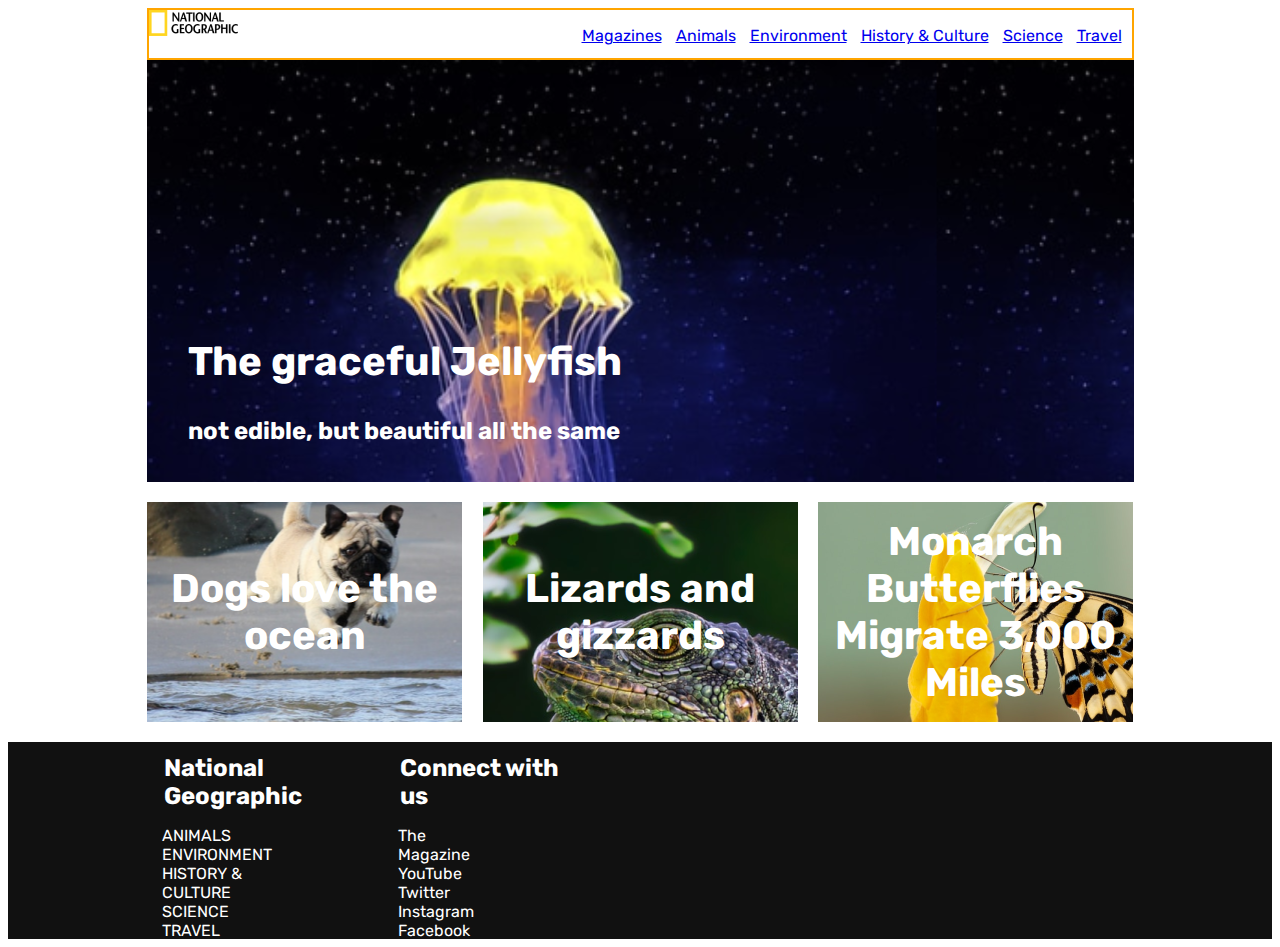
<file: index.html>
<!DOCTYPE html>
<html lang="en">
  <head>
    <meta charset="UTF-8" />
    <meta http-equiv="X-UA-Compatible" content="IE=edge" />
    <meta name="viewport" content="width=device-width, initial-scale=1.0" />
    <link
      rel="stylesheet"
      href="https://cdnjs.cloudflare.com/ajax/libs/font-awesome/5.15.4/css/all.min.css"
      integrity="sha512-1ycn6IcaQQ40/MKBW2W4Rhis/DbILU74C1vSrLJxCq57o941Ym01SwNsOMqvEBFlcgUa6xLiPY/NS5R+E6ztJQ=="
      crossorigin="anonymous"
      referrerpolicy="no-referrer"
    />
    <link rel="preconnect" href="https://fonts.googleapis.com">
    <link rel="preconnect" href="https://fonts.gstatic.com" crossorigin>
    <link href="https://fonts.googleapis.com/css2?family=Rubik&display=swap" rel="stylesheet">  
    <link rel="stylesheet" href="./css/styles.css" />
    <title>Document</title>
  </head>
  <body>
    <div class="inner">
      <header>
        <nav class="navigation">
          <img src="./img/logo.png" alt="">
          <label for="hamburger-menu">
            <span class="sr-only"> Hamburger menu</span>
            <i class="hbm fas fa-bars"></i>
          </label>
          <input id="hamburger-menu" type="checkbox" />

          <ul class="app-navigation-drawer">
            <li>
              <a href="#">Magazines</a>
            </li>
            <li>
              <a href="#">Animals</a>
            </li>
            <li>
              <a href="#">Environment</a>
            </li>
            <li>
              <a href="#">History & Culture</a>
            </li>
            <li>
              <a href="#">Science</a>
            </li>
            <li>
              <a href="#">Travel</a>
            </li>
          </ul>
        </nav>
      </header>
    </div>

    <div class="inner">
      <section class="hero-banner">
        <h1 class="hero-heading">The graceful Jellyfish</h1>
        <h4 class="hero-heading">not edible, but beautiful all the same</h4>
      </section>
    </div>

    <section class="clearfix">
      <div class="inner">
        <div class="cta">          
          <h1 class="cta1-heading">Dogs love the ocean</h1>
          
        </div>
        <div class="cta">
          <h1 class="cta1-heading">Lizards and gizzards</h1>
          
        </div>
        <div class="cta">
          <h1 class="cta1-heading">
            Monarch Butterflies
            Migrate 3,000 Miles
            
          </h2>
        </div>
      </div>
    </section>

    <section class="footer-background">
      <div class="inner">
        <div class="footer">
          <div class="foot-first">
            <h4>National Geographic</h4>
            <ul>
              <li>ANIMALS</li>
              <li>ENVIRONMENT</li>
              <li>HISTORY & CULTURE</li>
              <li>SCIENCE</li>
              <li>TRAVEL</li>
            </ul>
          </div>
          <div class="foot-second">
            <h4>Connect with us</h4>
            <ul>
              <li>The Magazine</li>
              <li>YouTube</li>
              <li>Twitter</li>
              <li>Instagram</li>
              <li>Facebook</li>
            </ul>
          </div>
        </div>
      </div>
    </section>
  </body>
</html>
</file>
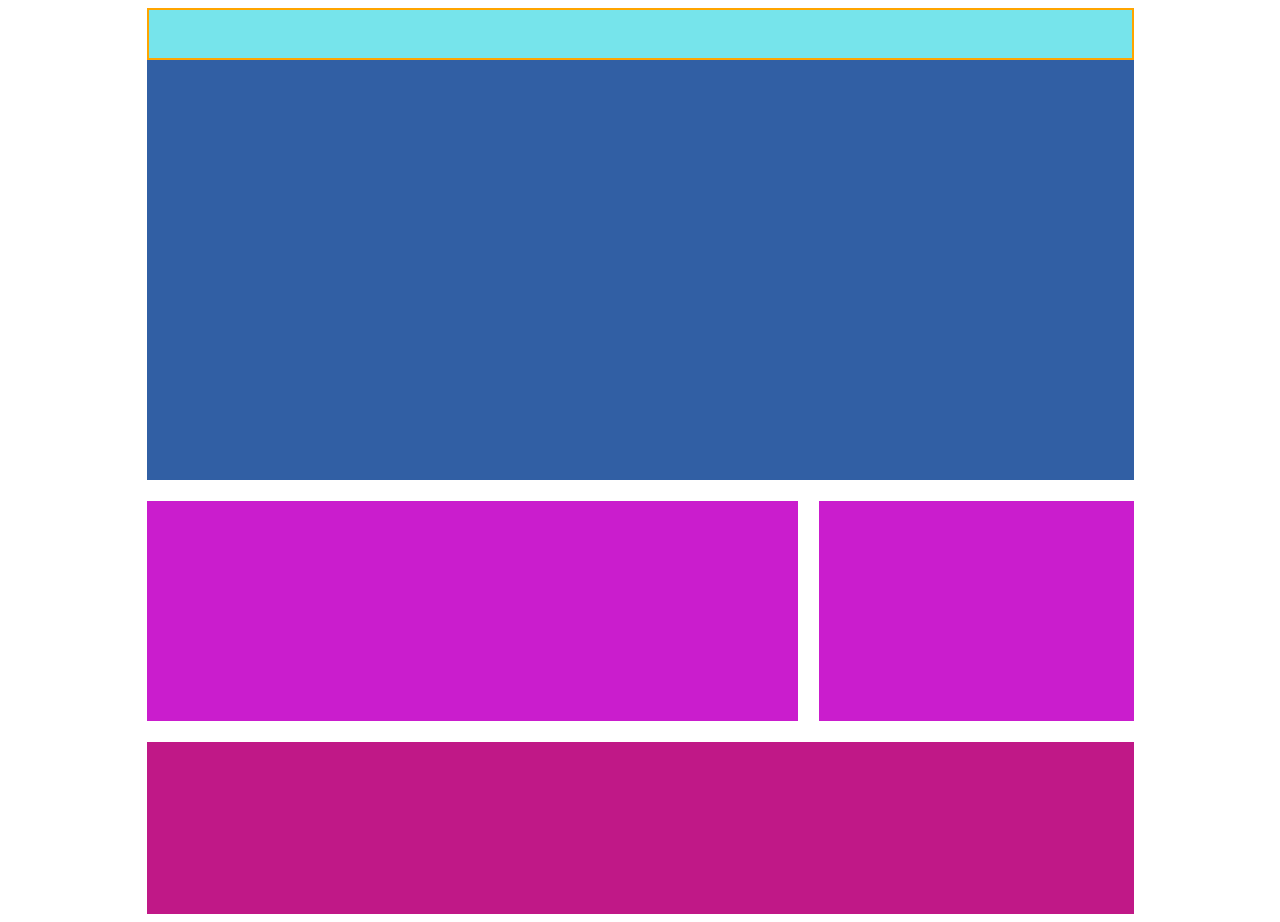
<file: practice2.html>
<!DOCTYPE html>
<html lang="en">
  <head>
    <meta charset="UTF-8" />
    <meta http-equiv="X-UA-Compatible" content="IE=edge" />
    <meta name="viewport" content="width=device-width, initial-scale=1.0" />
    <link rel="stylesheet" href="./css/styles2.css" />
    <title>Document</title>
  </head>
  <body>
    <div class="inner">
      <header></header>
    </div>

    <div class="inner">
      <section class="hero-banner"></section>
    </div>

    <div class="inner">
      <div class="cta-features">
        <div class="cta"></div>
        <div class="cta"></div>
      </div>
    </div>

    <section>
      <div class="inner">
        <div class="footer"></div>
      </div>
    </section>
  </body>
</html>
</file>
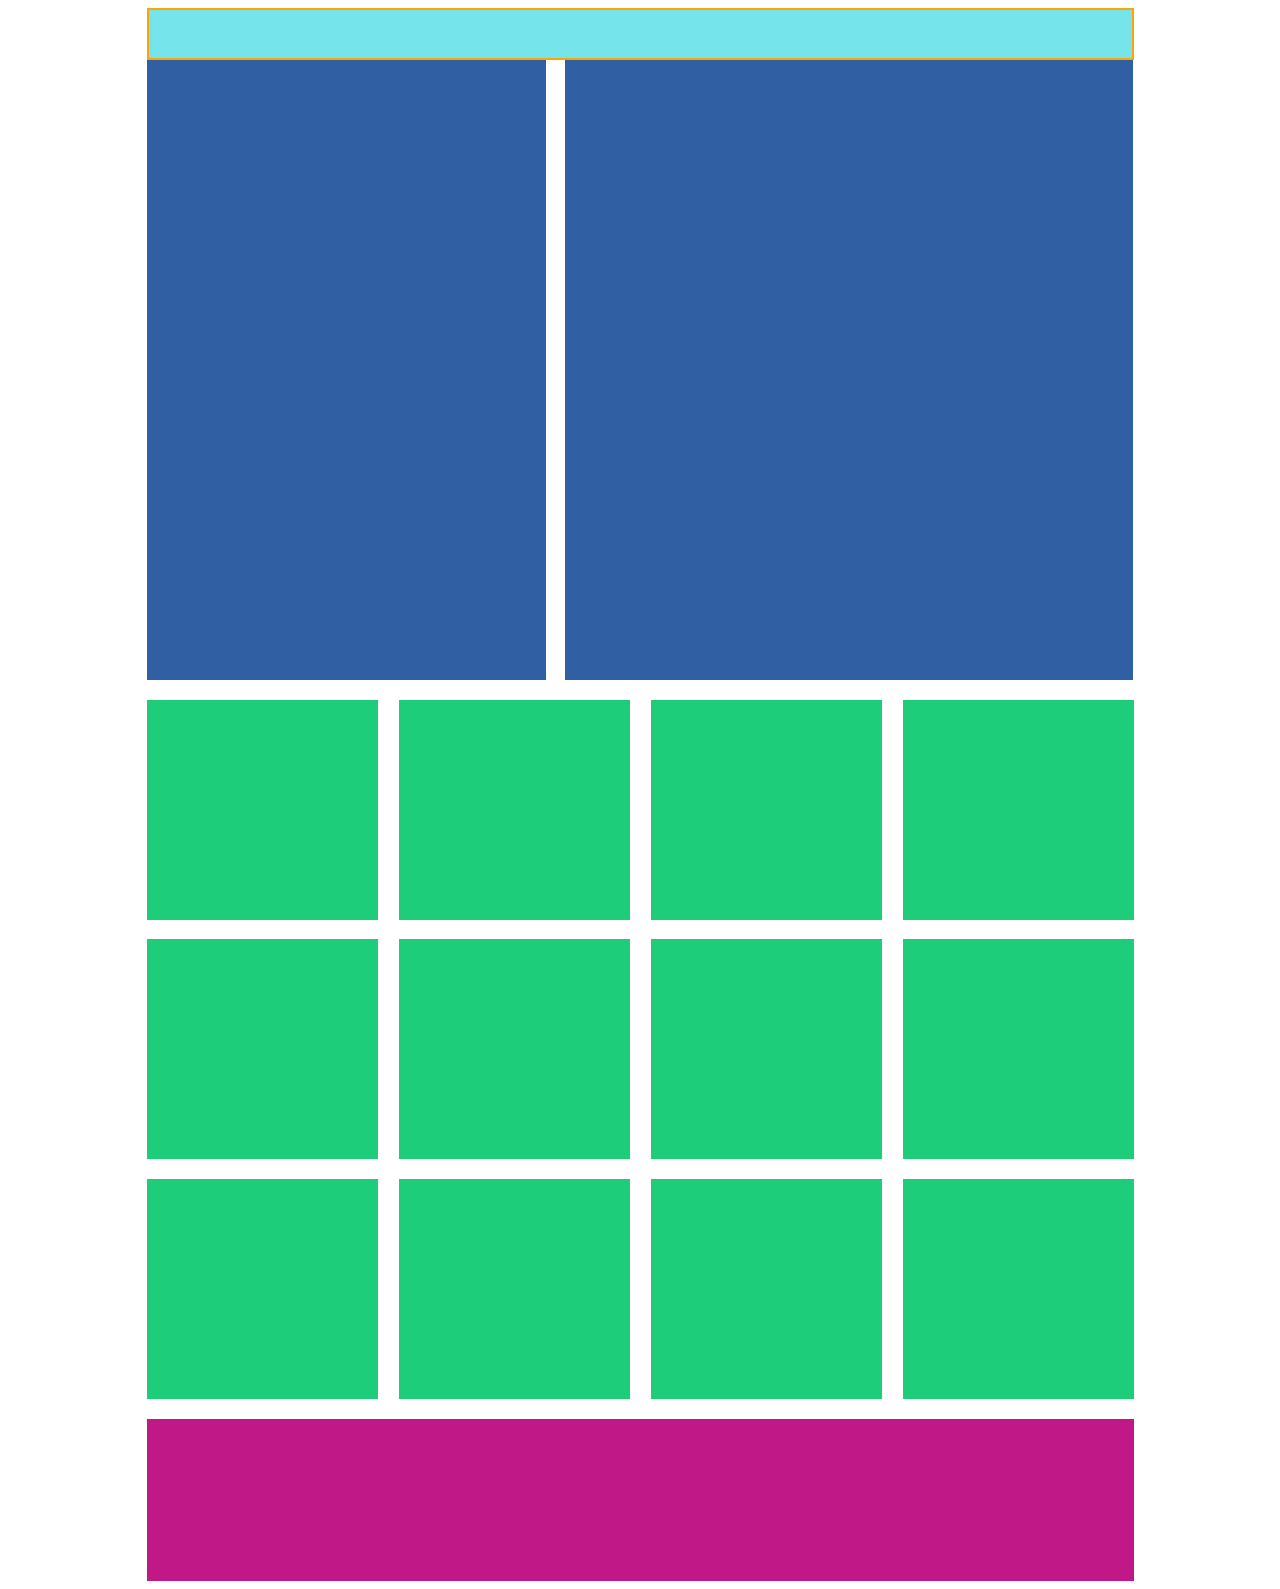
<file: practice3.html>
<!DOCTYPE html>
<html lang="en">
  <head>
    <meta charset="UTF-8" />
    <meta http-equiv="X-UA-Compatible" content="IE=edge" />
    <meta name="viewport" content="width=device-width, initial-scale=1.0" />
    <link rel="stylesheet" href="./css/styles3.css" />
    <title>Document</title>
  </head>
  <body>
    <div class="inner">
      <header></header>
    </div>

    <div class="inner">
      <section class="hero-banner"></section>
      <section class="hero-banner"></section>
    </div>

    <section class="clearfix">
      <div class="inner">
        <div class="img"></div>
        <div class="img"></div>
        <div class="img"></div>
        <div class="img"></div>

        <div class="img"></div>
        <div class="img"></div>
        <div class="img"></div>
        <div class="img"></div>

        <div class="img"></div>
        <div class="img"></div>
        <div class="img"></div>
        <div class="img"></div>
      </div>
    </section>

    <section>
      <div class="inner">
        <div class="footer"></div>
      </div>
    </section>
  </body>
</html>
</file>
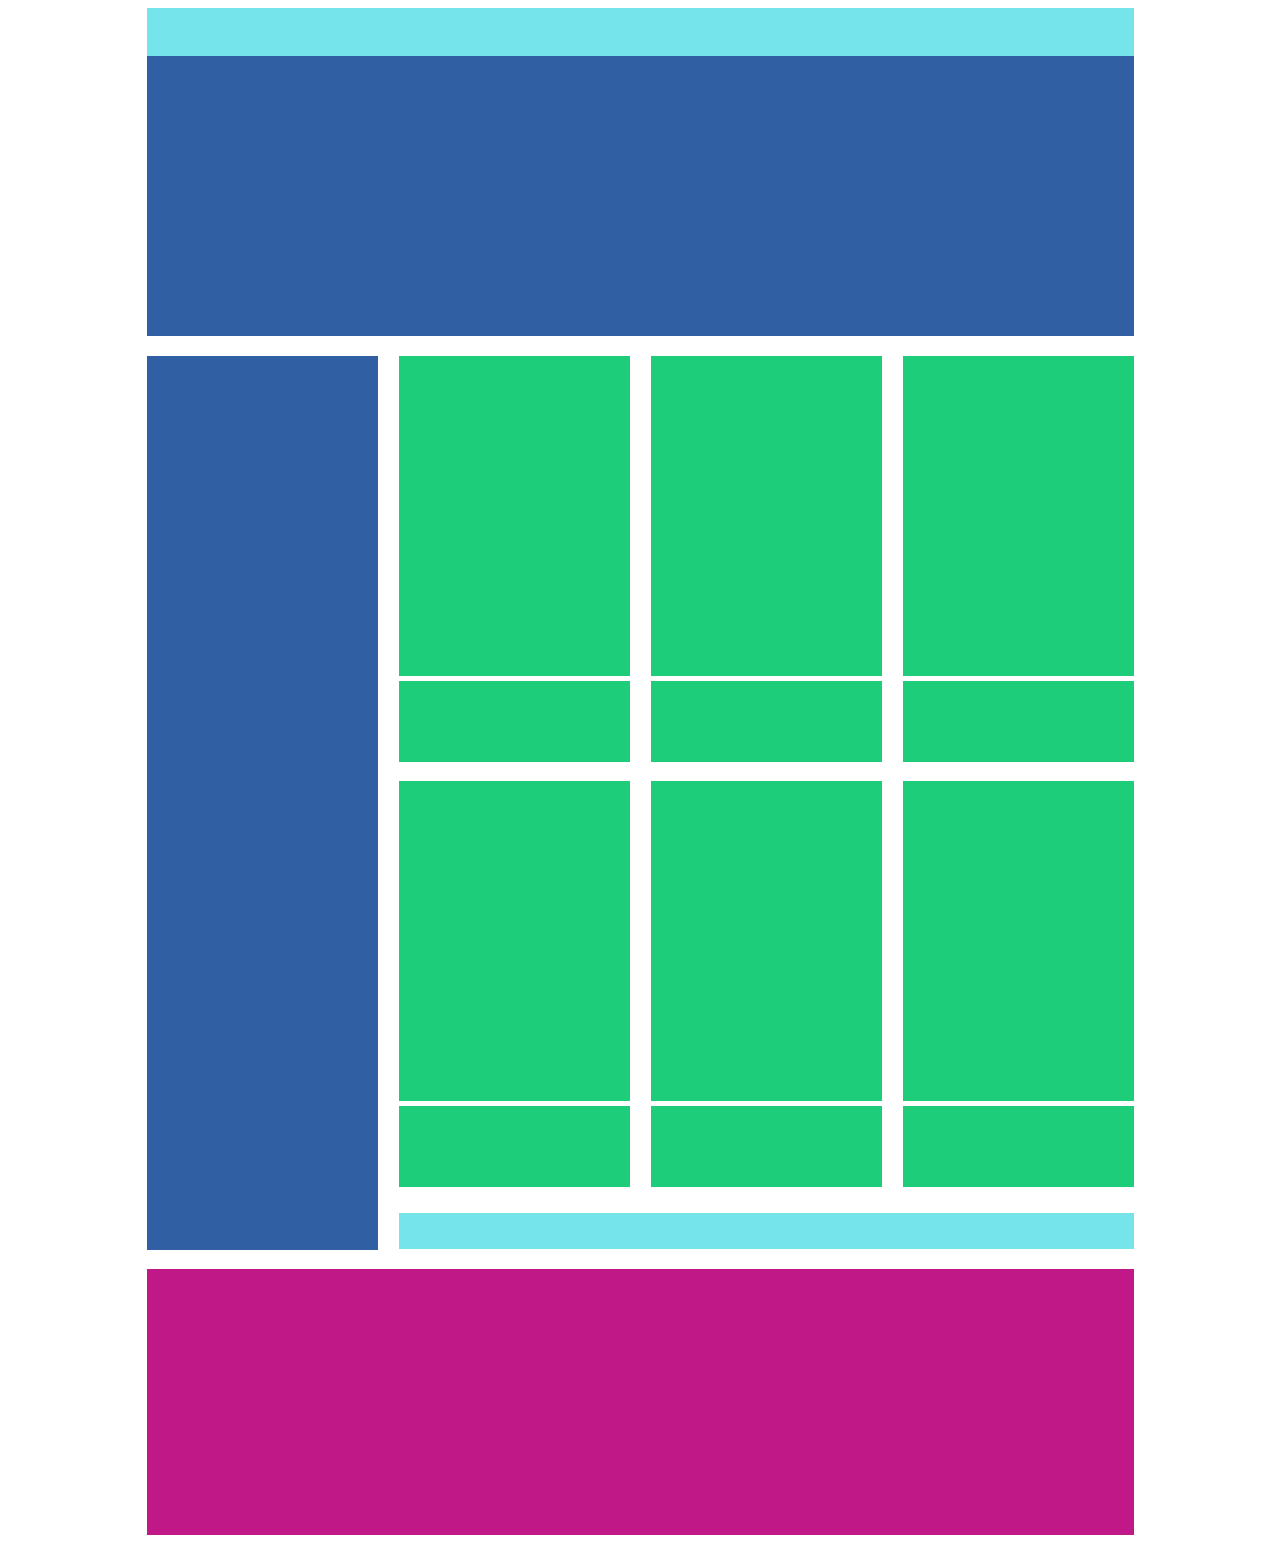
<file: practice4.html>
<!DOCTYPE html>
<html lang="en">
  <head>
    <meta charset="UTF-8" />
    <meta http-equiv="X-UA-Compatible" content="IE=edge" />
    <meta name="viewport" content="width=device-width, initial-scale=1.0" />
    <link rel="stylesheet" href="./css/styles4.css" />
    <title>Document</title>
  </head>
  <body>
    <div class="inner">
      <header></header>
    </div>

    <div class="inner">
      <section class="hero-banner"></section>
      <section class="hero-banner"></section>
    </div>

    <section class="clearfix">
      <div class="inner">
        <div class="img"></div>
        <div class="img"></div>
        <div class="img"></div>

        <div class="img"></div>
        <div class="img"></div>
        <div class="img"></div>

        <div class="img"></div>
        <div class="img"></div>
        <div class="img"></div>

        <div class="img"></div>
        <div class="img"></div>
        <div class="img"></div>
      </div>

      <div class="inner">
        <div class="header-bottom"></div>
      </div>
    </section>

    <section class="clearfix">
      <div class="inner">
        <div class="footer"></div>
      </div>
    </section>
  </body>
</html>
</file>
<file: css/styles.css>
body {
  font-family: "Rubik", sans-serif;
}
.inner {
  max-width: 428px;
  margin: 0 auto;
}
header {
  height: 48px;
  background-color: #fff;
  border: 2px solid orange;
}

.app-navigation-drawer {
  position: relative;
  display: none;
  z-index: 43;
  height: 200px;
  background-color: gray;
}

.sr-only {
  display: block;
}

.navigation {
  position: relative;
}
.fa-bars {
  position: relative;
  top: 0;
  right: 0;
  padding: 5px 5px;
}

#hamburger-menu {
  /* Hide the checkbox */

  display: none;
}

label {
  float: right;
  font-size: 1.5em;
}

#hamburger-menu:checked ~ .app-navigation-drawer {
  /* Show nav :checked */
  display: block;
}
.navigation ul li {
  list-style: none;
  display: inline-block;
  margin-right: 200px;
}

.hero-banner {
  background-image: url("../img/hero-banner.png");
  background-color: brown;
  background-size: cover;
  background-position: center;
  background-repeat: no-repeat;
  position: relative;
  display: block;
  height: 420px;
  padding: 1px;
}

.hero-heading {
  color: white;
  position: relative;
  top: 250px;

  display: block;
  text-align: center;
}

h1 {
  font-size: 2.5em;
}

h4 {
  font-size: 1.5em;
}

.cta {
  margin: 20px auto;
  height: 220px;
  width: 428px;
  background: #ca1dcd;
  display: flex;
  align-items: center;
  position: relative;
}

.cta:nth-child(3) {
  margin-right: 0;
}

.cta:nth-child(1) {
  background-image: url("../img/cta1.png");
  background-size: cover;
  background-position: center;
  background-repeat: no-repeat;
}

.cta:nth-child(2) {
  background-image: url("../img/cta2.png");
}

.cta:nth-child(3) {
  background-image: url("../img/cta3.png");
}

.cta1-heading {
  color: white;
  position: relative;
  margin: 0 auto;
  display: flex;
  text-align: center;
}

/* .clearfix::after {
  content: "";
  clear: both;
  display: table;
} */

.footer {
  position: relative;
  height: 172px;
  max-width: 428px;
  padding: 15px;
  padding-top: 10px;
  background: #111;
}

.footer ul {
  list-style: none;
  padding: 0;
}

.foot-second {
  display: none;
}

.foot-first {
  color: white;
}

@media screen and (min-width: 767px) {
  .fa-bars {
    display: none;
  }

  .app-navigation-drawer {
    display: block;
    position: static;

    z-index: 43;
    height: initial;
    background-color: initial;
  }

  .navigation {
    display: block;
    position: relative;
  }

  .navigation ul {
    position: absolute;
    top: 0;
    right: 0;
  }

  .navigation ul li {
    list-style: none;
    display: inline-block;
    margin-right: 10px;
  }

  header {
    width: 100%;
  }

  .inner {
    max-width: 987px;
    display: flex;
  }

  .hero-banner {
    width: 100%;
    background-size: 80%;
    background-position: inherit;
    background-repeat: repeat;
  }

  .hero-heading {
    text-align: inherit;
    margin-left: 40px;
  }

  .cta {
    width: 315px;
    margin-right: 20px;
    margin-top: 20px;
    margin-bottom: 20px;
    display: flex;
    align-items: center;
  }

  .footer {
    display: flex;
  }

  .footer-background {
    max-width: 100%;
    background: #111;
  }

  .foot-second {
    display: inline-block;
    margin: 0;
    color: white;
  }

  .footer h4 {
    margin: 2px;
  }

  .footer ul li {
    margin-right: 100px;
  }
}
</file>
<file: css/styles2.css>
.inner {
  max-width: 428px;
  margin: 0 auto;
}
header {
  height: 48px;
  background-color: #76e4eb;
  border: 2px solid orange;
}

.hero-banner {
  height: 420px;
  background: #315fa4;
}

.cta-features {
  margin: 21px 0;
  gap: 21px 21px;
  display: flex;
  flex-direction: column;
  justify-content: space-between;
}

.cta:nth-child(1),
.cta:nth-child(2) {
  background-color: #ca1dcd;
}

.cta:nth-child(1) {
  height: 460px;
}

.cta:nth-child(2) {
  height: 220px;
}

.footer {
  height: 172px;
  background: #c01887;
}

@media screen and (min-width: 767px) {
  .inner {
    max-width: 987px;
  }

  .cta-features {
    flex-direction: row;
  }

  .cta:nth-child(1) {
    height: 220px;
    width: 651px;
  }

  .cta:nth-child(2) {
    height: 220px;
    width: 315px;
  }
}
</file>
<file: css/styles3.css>
.inner {
  max-width: 428px;
  margin: 0 auto;
}
header {
  height: 48px;
  background-color: #76e4eb;
  border: 2px solid orange;
}

.hero-banner:nth-child(1) {
  height: 420px;
  background: #315fa4;
  margin-bottom: 2%;
}

.hero-banner:nth-child(2) {
  height: 620px;
  background: #315fa4;
  margin-bottom: 2%;
}

.img {
  background: #1dcd79;
  height: 220px;
  margin-bottom: 2%;
}

.clearfix::after {
  content: "";
  clear: both;
  display: table;
}

.footer {
  height: 162px;
  background: #c01887;
}

@media screen and (min-width: 767px) {
  .inner {
    max-width: 987px;
  }

  .hero-banner:nth-child(1) {
    height: 620px;
    width: 399px;
    margin-right: 2%;
    float: left;
  }

  .hero-banner:nth-child(2) {
    height: 620px;
    width: 568px;
    float: left;
  }

  .img {
    width: 231px;
    height: 220px;
    margin-right: 21px;
    float: left;
  }

  .img:nth-child(4),
  .img:nth-child(8),
  .img:nth-child(12) {
    margin-right: 0;
  }
}

/* .img:nth-child(1) {
    margin: 20px auto;
  
    height: 460px;
    width: 428px;
  
    display: block;
  }
  
  .img:nth-child(2) {
    margin-right: 0;
    margin-bottom: 20px;
    height: 220px;
  
    display: block;
  } */
</file>
<file: css/styles4.css>
.inner {
  max-width: 987px;
  margin: 0 auto;
}
header {
  height: 48px;
  background-color: #76e4eb;
}

.hero-banner:nth-child(1) {
  height: 280px;
  background: #315fa4;
  margin-bottom: 2%;
  display: block;
}

.hero-banner:nth-child(2) {
  height: 894px;
  width: 231px;
  background: #315fa4;
  margin-right: 21px;
  margin-bottom: 2%;
  float: left;
}

.img {
  background: #1dcd79;
}

.img:nth-child(-n + 3),
.img:nth-child(n + 7):nth-child(-n + 9) {
  margin-right: 21px;
  height: 320px;
  width: 231px;
  float: left;
}

.img:nth-child(n + 4):nth-child(-n + 6),
.img:nth-child(n + 10):nth-child(-n + 12) {
  margin-top: 5px;
  margin-bottom: 2%;
  margin-right: 21px;
  height: 81px;
  width: 231px;
  float: left;
}

.img:nth-child(3),
.img:nth-child(6),
.img:nth-child(9),
.img:nth-child(12) {
  margin-right: 0 !important;
}

.header-bottom {
  background: #76e4eb;
  height: 36px;
  width: 735px;
  float: right;
  margin-top: 6px;
}

.clearfix::after {
  content: "";
  clear: both;
  display: table;
}

.footer {
  height: 266px;
  background: #c01887;
}

/* @media screen and (min-width: 767px) {
  .inner {
    max-width: 987px;
  }

  .hero-banner:nth-child(1) {
    height: 620px;
    width: 399px;
    margin-right: 2%;

    float: left;
  }

  .hero-banner:nth-child(2) {
    height: 620px;
    width: 568px;

    float: left;
  }

  .img {
    width: 231px;
    height: 220px;
    margin-right: 21px;
    float: left;
  }

  .img:nth-child(4),
  .img:nth-child(8),
  .img:nth-child(12) {
    margin-right: 0;
  }

  .footer {
  }
} */

/* .img:nth-child(1) {
      margin: 20px auto;
    
      height: 460px;
      width: 428px;
    
      display: block;
    }
    
    .img:nth-child(2) {
      margin-right: 0;
      margin-bottom: 20px;
      height: 220px;
    
      display: block;
    } */
</file>
